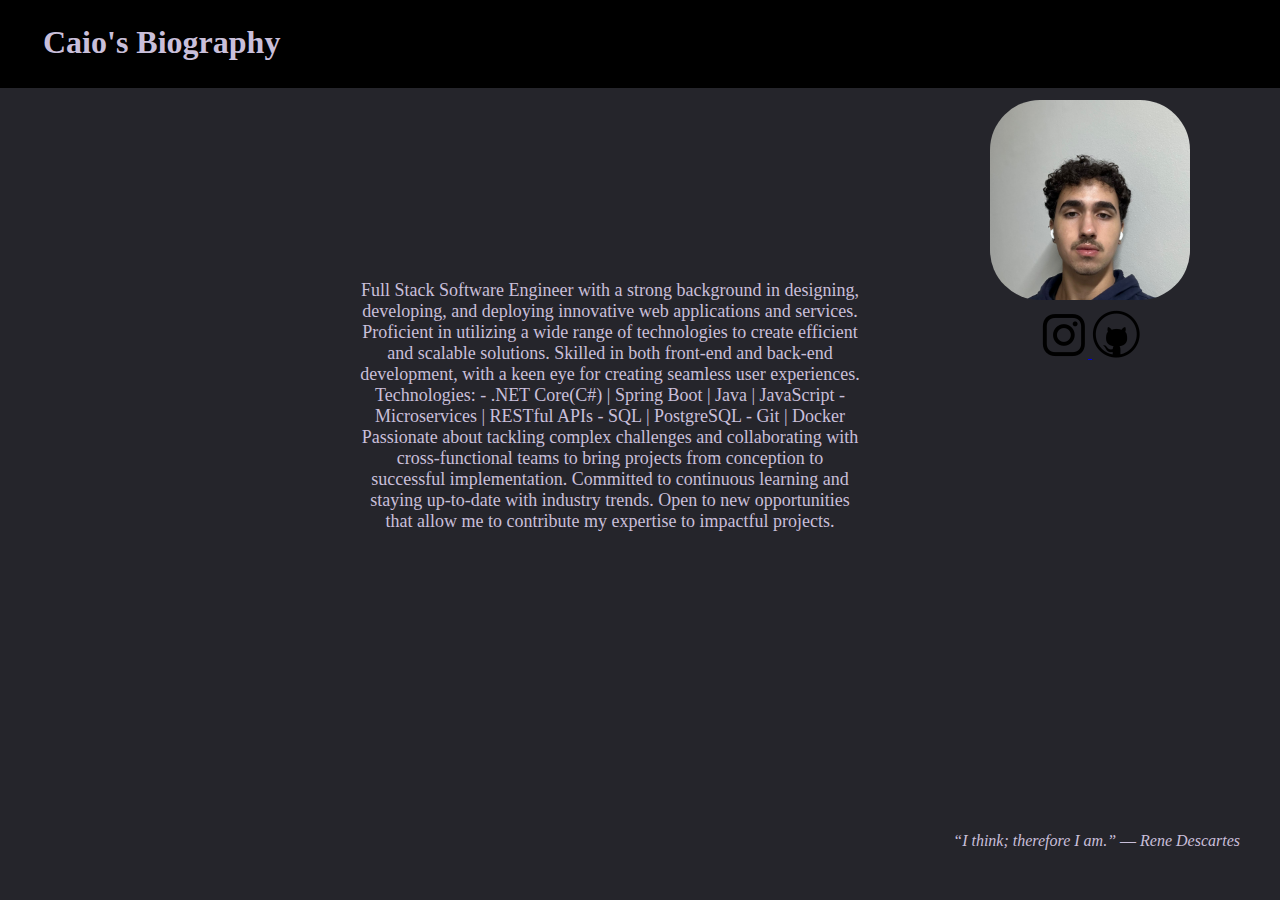
<file: index.html>
<!DOCTYPE html>

<head>
    <title>Caio's Biography</title>
    <link rel="stylesheet" href="estilo.css">
</head>

<body>
    <header>
        <h1 class="title">Caio's Biography</h1>
    </header>
    <img class="imagem-perfil" src="Images/eu.jpeg">
    <article>Full Stack Software Engineer with a strong background in designing, developing, and deploying innovative web applications and services. Proficient in utilizing a wide range of technologies to create efficient and scalable solutions. Skilled in both front-end and back-end development, with a keen eye for creating seamless user experiences.

        Technologies:
        - .NET Core(C#) | Spring Boot | Java | JavaScript 
        - Microservices | RESTful APIs
        - SQL | PostgreSQL 
        - Git | Docker 
        
        Passionate about tackling complex challenges and collaborating with cross-functional teams to bring projects from conception to successful implementation. Committed to continuous learning and staying up-to-date with industry trends. Open to new opportunities that allow me to contribute my expertise to impactful projects.
    </article>
    <div>
        <i id="quote">“I think; therefore I am.” ― Rene Descartes</i>
    </div>
    </div>
    <div class="profile-links">
        <a href="https://www.instagram.com/caiotbraga/">
            <img src="Images/instagram-icon.png">
        </a>
        <a href="https://github.com/caiotbraga">
            <img src="Images/github-icon.png">
        </a>
    </div>
    <div>
        <!-- <video src="https://www.w3schools.com/tags/movie.mp4" controls></video> -->
    </div>
    <div>
        <!-- <audio controls autoplay loop src="https://christianosantos.com/files/cs1/musica01.mp3"></audio> -->
    </div>

</body>

</html>
</file>
<file: estilo.css>
header{
    background-color: black;
    margin: -10px;
    padding: 5px;
}

.title{
    color: rgb(201, 191, 218);
    padding-left: 40px;
}

article {
    width: 500px;
    border-radius: 10px;
    text-align: center;
    margin: 20px;
    position: absolute;
    top: 260px;
    right: 400px;
    color: rgb(201, 191, 218);
    font-family: Georgia, serif;
    font-size: large;
}

.imagem-perfil{
    object-fit: cover; /*pra nao perder definição*/
    height: 200px;
    width: 200px;
    border-radius: 25%;
    position: absolute;
    right: 90px;
    top:100px;
}

body{
    background-color: rgb(37, 37, 43);
}

video{
    position: absolute;
    left: 40px;
    top: 350px;
}

#quote{
    position: absolute;
    right: 40px;
    bottom: 50px;
    color: rgb(201, 191, 218);
}

.profile-links{
    position:absolute;
    right:140px;
    top:310px;
}
</file>
